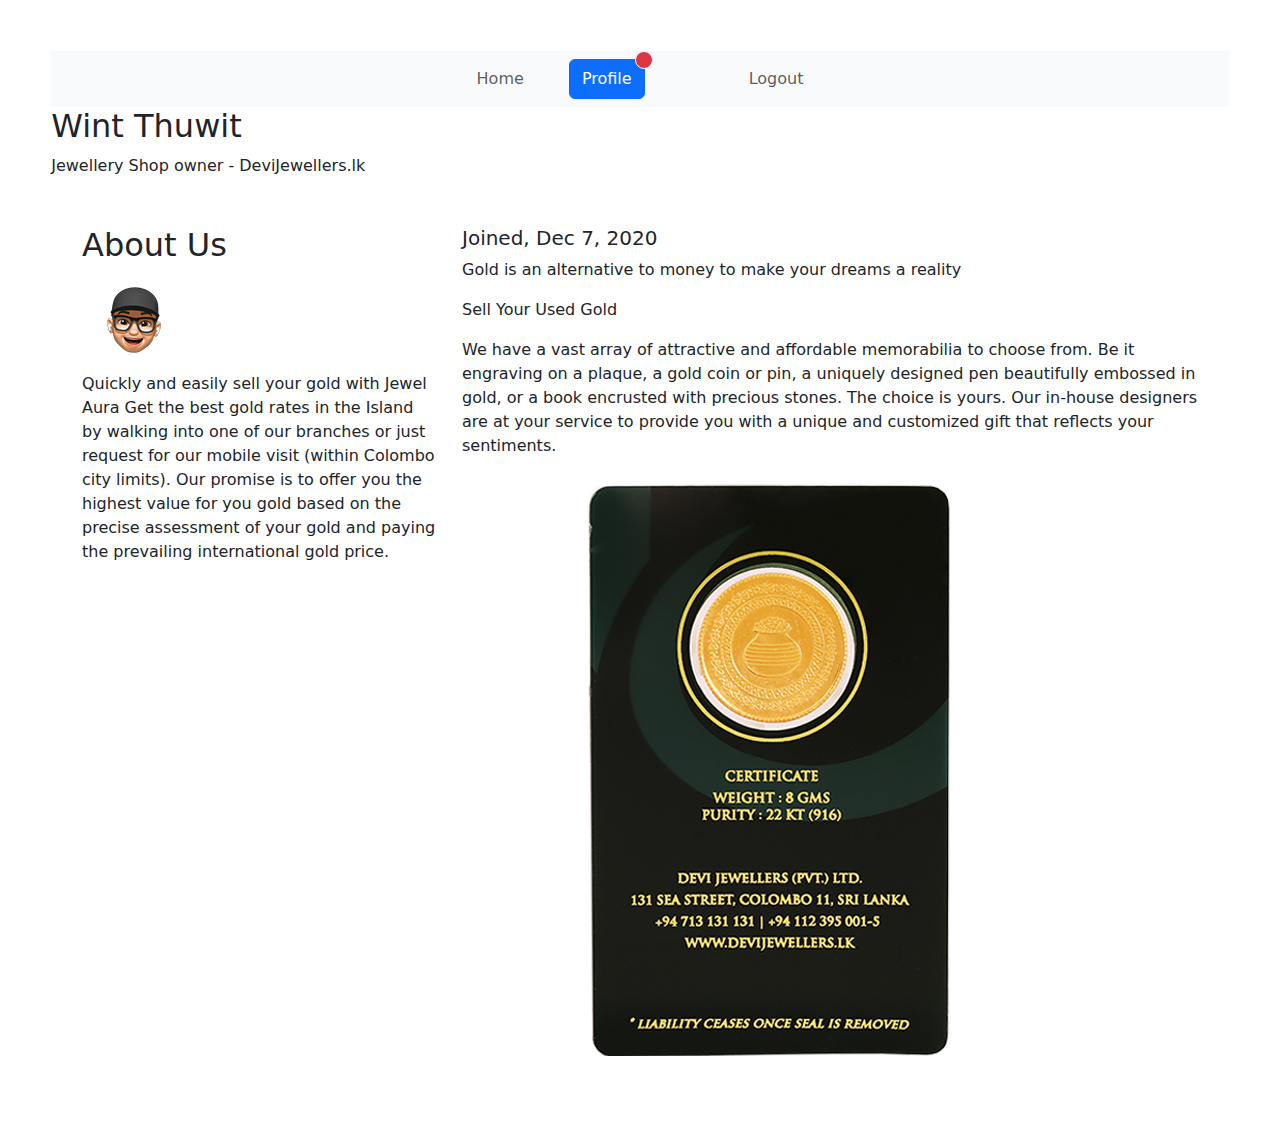
<file: profile.html>
<!DOCTYPE html>
<html lang="en">
<head>
  <title>Bootstrap 5 Website Example</title>
  <meta charset="utf-8">
  <meta name="viewport" content="width=device-width, initial-scale=1">
  <link href="https://cdn.jsdelivr.net/npm/bootstrap@5.3.2/dist/css/bootstrap.min.css" rel="stylesheet">
  <script src="https://cdn.jsdelivr.net/npm/bootstrap@5.3.2/dist/js/bootstrap.bundle.min.js"></script>
  
</head>
<style>
 body{
  padding: 4%;
 }   
.topnav-right{
  width: 100%;
  position: absolute;
  top: 0;
  left: 0;
  padding: 3% 8%;
  display: flex;
  align-items: right;
  justify-content: space-between;
}

.topnav-right ul li{
  list-style: none;
  display: inline-block;
  margin-left: 40px;
}
.topnav-right ul li a{
  text-decoration: none;
  color: white;
  font-size: 18px;
}
</style>
<body>
  <nav class="navbar navbar-expand-sm bg-light justify-content-center">
    <ul class="navbar-nav justify-content-end">
      <li class="nav-item">
      <a class="nav-link" href="index.html">Home</a>
      </li>
      &nbsp;&emsp;&emsp;
      <button type="button" class="btn btn-primary position-relative">Profile
      <span class="position-absolute top-0 start-100 translate-middle p-2 bg-danger border border-light rounded-circle">
        <span class="visually-hidden">New alerts</span>
      </span>
      </button>&emsp;&emsp;&emsp;&emsp;&emsp;&emsp;
      <li class="nav-item">
      <a class="nav-link" href="signin.html">Logout</a>
      </li>
    </ul>
  </nav>
  <h2>Wint Thuwit</h2>
  <p>Jewellery Shop owner - DeviJewellers.lk</p> 

<div class="container mt-5">
  <div class="row">
    <div class="col-sm-4">
      <h2>About Us </h2>
      <div class="fakeimg"><img src="img/avatar-1.png"></div>
      <p>Quickly and easily sell your gold with Jewel Aura

        Get the best gold rates in the Island by walking into one of our branches or just request for our mobile visit (within Colombo city limits). Our promise is to offer you the highest value for you gold based on the precise assessment of your gold and paying the prevailing international gold price.</p>
      
      <hr class="d-sm-none">
    </div>
    <div class="col-sm-8">
      <h5>Joined, Dec 7, 2020</h5>
      <p>Gold is an alternative to money to make your dreams a reality</p>
      <p> Sell Your Used Gold</p>
      <p>We have a vast array of attractive and affordable memorabilia to choose from. Be it engraving on a plaque, a gold coin or pin, a uniquely designed pen beautifully embossed in gold, or a book encrusted with precious stones. The choice is yours. Our in-house designers are at your service to provide you with a unique and customized gift that reflects your sentiments.</p>

      <img src="img/01.png" alt="">
      
  </div>
</div>

</body>
</html>
</file>
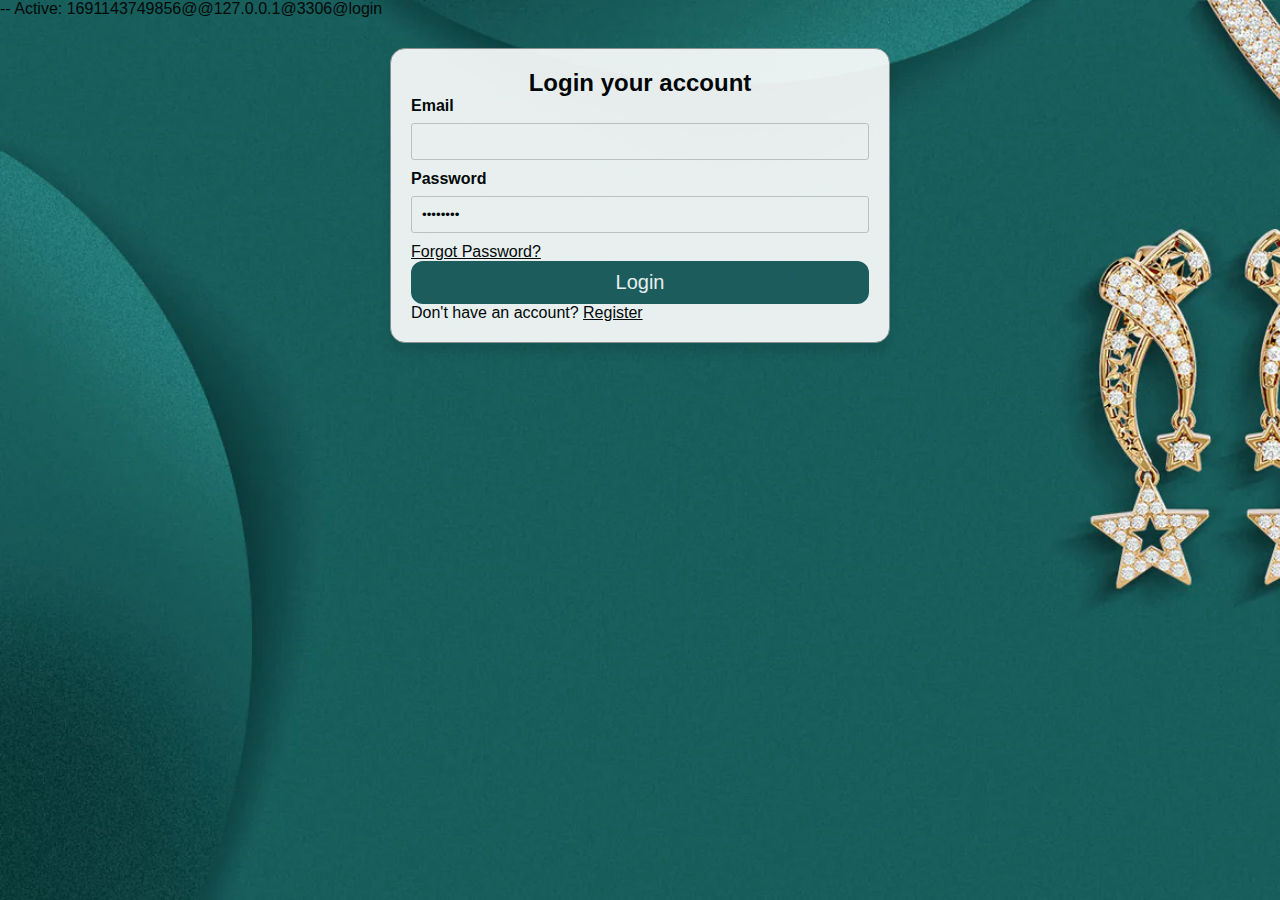
<file: signin.html>
-- Active: 1691143749856@@127.0.0.1@3306@login
<!DOCTYPE html>
<html lang="en">
<head>
    <meta charset="utf-8">
    <meta name="viewport" content="width=device-width,initial-scale=1">
    <title>Register and Login</title>
    <link href="https://cdn.jsdelivr.net/npm/bootstrap@5.0.2/dist/css/bootstrap.min.css" rel="stylesheet" integrity="sha384-EVSTQN3/azprG1Anm3QDgpJLIm9Nao0Yz1ztcQTwFspd3yD65VohhpuuCOmLASjC" crossorigin="anonymous">
    <link href="./css/style.css" rel="stylesheet">
</head>

<body style="background-image:url(img/homepage_connection_2000x.jpg); background-repeat:no-repeat; background-attachment: fixed;background-size: cover;opacity: 0.9"> 
    <div id="sign-in">
        <form id="signin_form" action="actions.php" method ="post" enctype="multipart/form-data">
            <h2 class="text-center mb-4 text-black">Login your account</h2>
            <div class="form-group">
                <label for="email"><strong>Email</strong></label>
                <div>
                    <input type="email" id="email" name="email" required>
                </div>
            </div>
            <div class="form-group">
                <label class="mb-1"><strong>Password</strong></label>
                <input type="password"  value="password" required>
            </div>
            <div class="form-row d-flex justify-content-between mt-4 mb-2">
                <div class="form-group">
                    <a href="#forgot-password" data-toggle="tab">Forgot Password?</a>
                </div>
            </div>
            <div class="button">
                <button type="submit" class="button" href="profile.html">Login</button>
            </div>
            
        <div class="new-account mt-3">
            <p>Don't have an account? <a class="text-primary"  href="signup.html">Register</a></p>
        </div>
        </form>
    </div>
	</div>
</body>
</html>
</file>
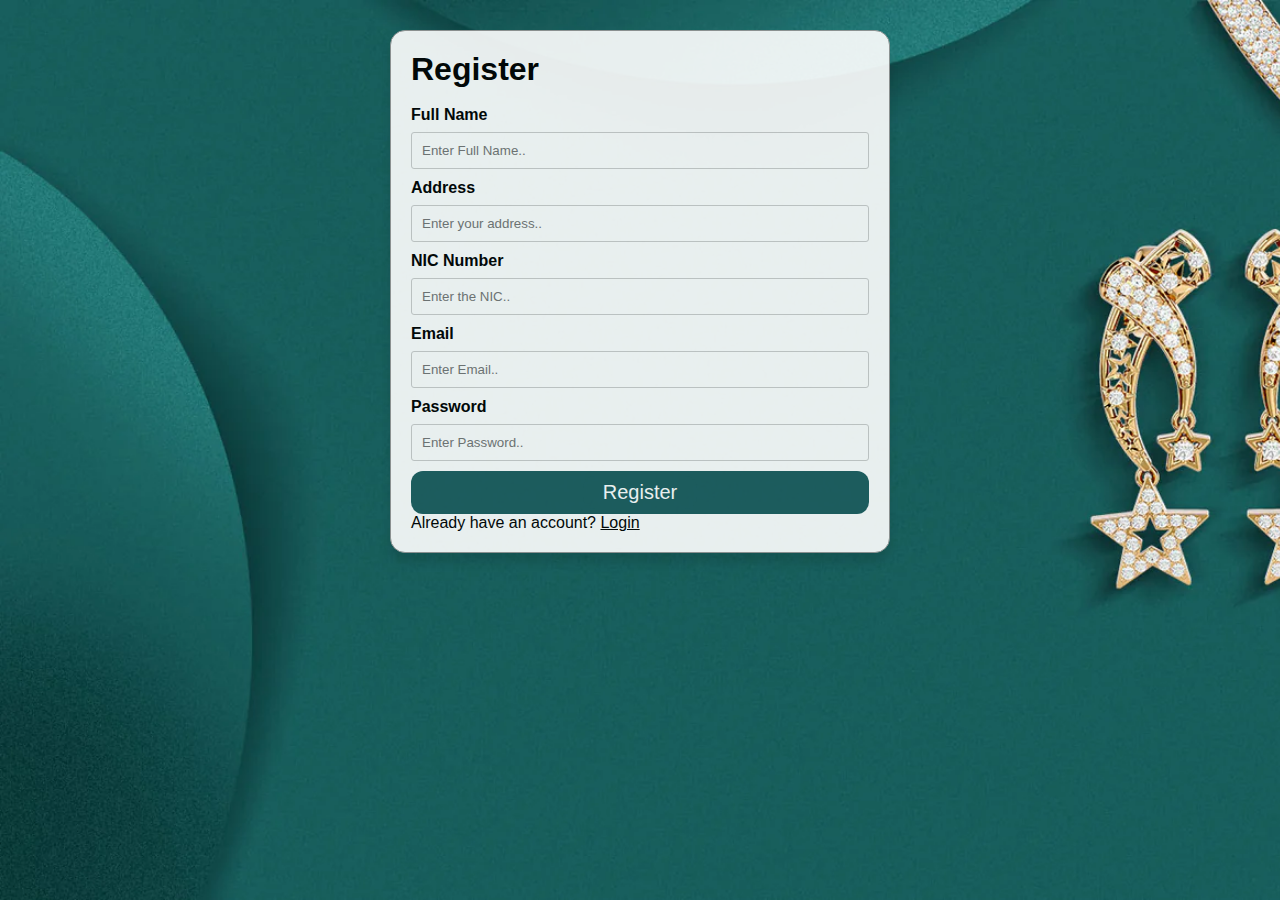
<file: signup.html>
<!DOCTYPE html>
<html lang="en">
<head>
    <meta charset="utf-8">
    <meta name="viewport" content="width=device-width,initial-scale=1">
    <title>Register and Login</title>
    <link href="https://cdn.jsdelivr.net/npm/bootstrap@5.0.2/dist/css/bootstrap.min.css" rel="stylesheet" integrity="sha384-EVSTQN3/azprG1Anm3QDgpJLIm9Nao0Yz1ztcQTwFspd3yD65VohhpuuCOmLASjC" crossorigin="anonymous">
    <link href="./css/style.css" rel="stylesheet">
</head>

<body style="background-image:url(img/homepage_connection_2000x.jpg); background-repeat:no-repeat; background-attachment: fixed;background-size: cover;opacity: 0.9">
    <div id="sign-up">
        <form id="signup_form" action="actions.php" method ="post" enctype="multipart/form-data">
            <h1 class="text-center">Register </h1> <br>
            <div class="form-group">
                <label for="val-userName"><strong>Full Name</strong></label>
                <div>
                    <input type="text" id="val-userName" name="userName" placeholder="Enter Full Name..">
                </div>
            </div>
            <div class="form-group">
                <label for="val-address"><strong>Address</strong></label>
                <div>
                    <input type="text"  id="val-address" name="address" placeholder="Enter your address..">
                </div>
            </div>
            <div class="form-group">
                <label for="val-id"><strong>NIC Number</strong></label>
                <div>
                    <input type="text"  id="val-id" name="nic" placeholder="Enter the NIC..">
                </div>
            </div>
            <div class="form-group">
                <label for="val-email"><strong>Email</strong></label>
                <div>
                    <input type="email"  id="val-email" name="email" placeholder="Enter Email..">
                </div>
            </div>
            <div class="form-group">
                <label for="val-password"><strong>Password</strong></label>
                <div>
                    <input type="password"   id="val-password" name="password" placeholder="Enter Password..">
                </div>
            </div>
            <div class="button">
                <button type="submit" class="button" href="signin.html">Register</button>
            </div>
            
        <div class="new-account mt-3">
            <p>Already have an account? <a class="text-primary" href="signin.html" data-toggle="tab">Login</a></p>
        </div>
        </form>
    </div>
</body>
</html>
</file>
<file: css/style.css>
*{
  margin: 0;
  padding: 0;
  box-sizing: border-box;
  font-family: 'Trebuchet MS', 'Lucida Sans Unicode', 'Lucida Grande', 'Lucida Sans', Arial, sans-serif;
}
.container{
  width: 100%;
  height: 100vh;
  background-image: linear-gradient(rgba(12,3,51,0.3),rgba(12,3,51,0.3));
  position: relative;
  padding: 0 0%;
  display: flex;
  align-items: center;
  justify-content: center;
}

nav{
  width: 100%;
  position: absolute;
  top: 0;
  left: 0;
  padding: 3% 8%;
  display: flex;
  align-items: center;
  justify-content: space-between;
}

.logo{
  width: 70px;
  height: 60px;
  border-radius: 10px;
}
nav ul li{
  list-style: none;
  display: inline-block;
  margin-left: 40px;
}
nav ul li a{
  text-decoration: none;
  color: white;
  font-size: 18px;
}
ul li button{
  border: 1px;
  padding: 15px 40px;
  border-radius: 50px;
  font-size: 16px;
}

li a, .dropbtn {
  display: inline-block;
  color: white;
  text-align: center;
  padding: 14px 16px;
  text-decoration: none;
}

li.dropdown {
  display: inline-block;
}

.dropdown-content {
  display: none;
  position: absolute;
  background-color: transparent;
  min-width: 160px;
  z-index: 1;
}

.dropdown-content a {
  color: rgb(255, 255, 255);
  padding: 12px 16px;
  text-decoration: none;
  display: block;
  text-align: left;
}

.dropdown:hover .dropdown-content {
  display: block;
}

.content{
  text-align: center;
}
.content h1{
  font-size: 100px;
  color: white;
  font-weight: 600;
}
.content a{
  text-decoration: none;
  display: inline-block;
  color: #fff;
  font-size: 25px;
  border: 2px solid #fff;
  padding: 8px 50px;
  border-radius: 52px;  
}
.content a:hover{
text-decoration: none;
display: inline-block;
color: rgb(0, 0, 0);
background: #fff;
}
.vdo{
  position: absolute;
  right: 0;
  bottom: 0;
  z-index: -1;
}
@media(min-aspect-ratio:16/8){
  .vdo{
      width: 100%;
      height: auto;
  }
}
@media(max-aspect-ratio:16/8){
  .vdo{
      width: auto;
      height: 100%;
  }
}

.sub{
  padding: 2%;
  height: 670px;
}

.sub h2{
  margin-top: 12px;
  text-align: center;
}
.cards{
  padding: 3%;
  padding-left: 5%;
  padding-right: 5%;
}
/* Float four columns side by side */
.column {
  float: left;
  width: 33.3%;
  padding: 50px 18px;
}

/* Remove extra left and right margins, due to padding */
.row {margin: 0 -5px;}

/* Clear floats after the columns */
.row:after {
  content: "";
  display: table;
  clear: both;
}

/* Responsive columns */
@media screen and (max-width: 600px) {
  .column {
    width: 100%;
    display: block;
    margin-bottom: 20px;
  }
}

/* Style the counter cards */
.card {
  box-shadow: 0 4px 8px 0 rgba(0, 0, 0, 0.2);
  text-align: center;
  background-color: #f1f1f1;
  border-radius: 40px;
}
.card img{
  border-radius: 40px;
}
.card:hover {
  transform: scale(0.9, 0.9);
  box-shadow: 5px 5px 30px 15px rgba(0,0,0,0.25), 
    -5px -5px 30px 15px rgba(0,0,0,0.22);
}

.card p{
  margin-top: -150px;
  margin-left: -10px;
  font-size: 22px;
  font-weight: 600;
  color: #fff;
}

.stories{
  padding: 1%;
}
.stories h2{
  text-align: center;
  margin-top: 110px;
  padding: 2%;
}
/* Slideshow container */
.slideshow-container {
  max-width: 1000px;
  position: relative;
  margin: auto;
}

/* Next & previous buttons */
.prev, .next {
  cursor: pointer;
  position: absolute;
  top: 50%;
  width: auto;
  padding: 16px;
  margin-top: -22px;
  color: white;
  font-weight: bold;
  font-size: 18px;
  transition: 0.6s ease;
  border-radius: 0 3px 3px 0;
  user-select: none;
}

/* Position the "next button" to the right */
.next {
  right: 0;
  border-radius: 3px 0 0 3px;
}

/* On hover, add a grey background color */
.prev:hover, .next:hover {
  background-color: #f1f1f1;
  color: black;
}
.roww {
  display: -ms-flexbox; /* IE10 */
  display: flex;
  -ms-flex-wrap: wrap; /* IE10 */
  flex-wrap: wrap;
  padding: 0 4px;
  padding-right: 5%;
  padding-left: 5%;
}

/* Create four equal columns that sits next to each other */
.col {
  -ms-flex: 25%; /* IE10 */
  flex: 25%;
  max-width: 25%;
  padding: 0 4px;
}

.col img {
  margin-top: 8px;
  vertical-align: middle;
  width: 100%;
}

/* Responsive layout - makes a two column-layout instead of four columns */
@media screen and (max-width: 800px) {
  .col {
    -ms-flex: 50%;
    flex: 50%;
    max-width: 50%;
  }
}

/* Responsive layout - makes the two columns stack on top of each other instead of next to each other */
@media screen and (max-width: 600px) {
  .col {
    -ms-flex: 100%;
    flex: 100%;
    max-width: 100%;
  }
}
.footer-distributed{
	background: #1D5C5E;
	box-shadow: 0 1px 1px 0 rgba(0, 0, 0, 0.12);
	box-sizing: border-box;
	width: 100%;
	text-align: left;
	font: bold 16px sans-serif;
	padding: 55px 50px;
}

.footer-distributed .footer-left,
.footer-distributed .footer-center,
.footer-distributed .footer-right{
	display: inline-block;
	vertical-align: top;
}

/* Footer left */

.footer-distributed .footer-left{
	width: 40%;
}

/* The company logo */

.footer-distributed h3{
	color:  #ffffff;
	font: normal 36px 'Open Sans', cursive;
	margin: 0;
}

.footer-distributed h3 span{
	color:  lightseagreen;
}

/* Footer links */

.footer-distributed .footer-links{
	color:  #ffffff;
	margin: 20px 0 12px;
	padding: 0;
}

.footer-distributed .footer-links a{
	display:inline-block;
	line-height: 1.8;
  font-weight:400;
	text-decoration: none;
	color:  inherit;
}

.footer-distributed .footer-company-name{
	color:  #fff;
	font-size: 14px;
	font-weight: normal;
	margin: 0;
}

/* Footer Center */

.footer-distributed .footer-center{
	width: 35%;
}

.footer-distributed .footer-center i{
	background-color:  #1D5C5E;
	color: #ffffff;
	font-size: 25px;
	width: 38px;
	height: 38px;
	border-radius: 50%;
	text-align: center;
	line-height: 42px;
	margin: 10px 15px;
	vertical-align: middle;
}

.footer-distributed .footer-center i.fa-envelope{
	font-size: 17px;
	line-height: 38px;
}

.footer-distributed .footer-center p{
	display: inline-block;
	color: #ffffff;
  font-weight:400;
	vertical-align: middle;
	margin:0;
}

.footer-distributed .footer-center p span{
	display:block;
	font-weight: normal;
	font-size:14px;
	line-height:2;
}

.footer-distributed .footer-center p a{
	color:  rgb(255, 255, 255);
	text-decoration: none;;
}

.footer-distributed .footer-links a:before {
  content: "|";
  font-weight:300;
  font-size: 20px;
  left: 0;
  color: #fff;
  display: inline-block;
  padding-right: 5px;
}

.footer-distributed .footer-links .link-1:before {
  content: none;
}

/* Footer Right */

.footer-distributed .footer-right{
	width: 20%;
}

.footer-distributed .footer-company-about{
	line-height: 20px;
	color:  #92999f;
	font-size: 13px;
	font-weight: normal;
	margin: 0;
}

.footer-distributed .footer-company-about span{
	display: block;
	color:  #ffffff;
	font-size: 14px;
	font-weight: bold;
	margin-bottom: 20px;
}

.footer-distributed .footer-icons{
	margin-top: 25px;
}

.footer-distributed .footer-icons a{
	display: inline-block;
	width: 35px;
	height: 35px;
	cursor: pointer;
	background:#000000;
	border-radius: 20px;
  font-size: 20px;
	text-align: center;
	line-height: 35px;
	margin-right: 3px;
	margin-bottom: 5px;
}

/* If you don't want the footer to be responsive, remove these media queries */

@media (max-width: 880px) {

	.footer-distributed{
		font: bold 14px sans-serif;
	}

	.footer-distributed .footer-left,
	.footer-distributed .footer-center,
	.footer-distributed .footer-right{
		display: block;
		width: 100%;
		margin-bottom: 40px;
		text-align: center;
	}

	.footer-distributed .footer-center i{
		margin-left: 0;
	}

}



/*............About us...................*/
.VISION{
  position: relative;
  margin: 50px;
  text-decoration: bold;
  text-align: center;
  font-size: large;
  font-family:Arial;
}
.MISION{
  position: relative;
  margin: 50px;
  text-decoration: bold;
  text-align: center;
  font-size: large;
  font-family:Arial ;
}
.ABOUT_JEWEL_AURA{
  position: relative;
  margin: 50px;
  text-decoration: bold;
  text-align: center;
  font-size: large;
  font-family:Arial ;
}

*{
  margin: 0px;
  padding:0px;
  color: #000000;
}
.cards{
  padding: 3%;
  padding-left: 5%;
  padding-right: 5%;
  box-shadow: 8px 8px 8px 8px rgba(190, 189, 189, 0.2);
  text-align: center;
  background-color:transparent;
  border-radius: 40px;
  
}
.card:hover{
  transform: scale(0.9, 0.9);
  box-shadow: 5px 5px 30px 15px rgba(153, 153, 153, 0.25), 
    -5px -5px 30px 15px rgba(0,0,0,0.22);
}
.image img{
  width:600px;
  border-radius: 40px;
  height:300px;
  align-items: center;
  margin: 100px 100px 100px 100px;
}
.title{
  text-align: center;
  font-family:Arial ;

}
.des{
  text-align:center;
  font-family:Arial ;
  font-size: large;
}


/*.................................Terms & conditions...........................*/
.Terms_Conditions{
  position: relative;
  margin: 50px;
  text-decoration: bold;
  text-align: center;
  font-size: large;
  font-family:Arial ;

}
.tc{
  position: relative;
  margin: 50px;
  text-decoration: bold;
  text-align: left;
 font-size: x-large;
  font-family:Arial ;

}
.terms{
  position: relative;
  margin: 50px;
  text-decoration: bold;
  text-align: left;
  font-size: large;
  font-family:Arial ;
 color: #fff;
  

}

/*....Signin Signup.........*/

form {
  background-color: #fff;
  border: 1px solid #979696;
  padding: 20px;
  border-radius: 15px;
  box-shadow: 0 10px 10px rgba(0, 0, 0, 0.1);
  max-width: 500px;
  margin: auto;
  margin-top: 30px;
  margin-bottom: 30px;
}

h2 {
  text-align: center;
  color: #000000;
}

label {
  display: block;
  margin-bottom: 8px;
}

input {
  width: 100%;
  padding: 10px;
  margin-bottom: 10px;
  box-sizing: border-box;
  border: 1px solid #ccc;
  border-radius: 3px;
}

.button {
  background-color: #1D5C5E;
  border: none;
  color: white;
  padding: 5px 20px;
  text-align: center;
  text-decoration: none;
  display: inline-block;
  font-size: 20px;
  border-radius: 12px;
  display: flex;  
justify-content: center;  
align-items: center;  
}


/*............privacy policies.............*/
.privacy_policies{
  width: 100%;
  height:auto;
  background-image: linear-gradient(rgba(12,3,51,0.3),rgba(12,3,51,0.3));
  position: relative;
  padding: 0 0%;
  display: flex;
  align-items: center;
  justify-content: center;
}

.privacy{
  height: auto;
  margin-top: 5vh;
}

.privacy ul li{
  list-style: none;
  margin-bottom: 10px;
}

.privacy h1{
  margin-bottom: 10px;
}

.privacy p{
  margin-bottom: 10px;
}

.p_p{
  position: relative;
  margin-top: 100px;
  text-decoration: bold;
  text-align: center;
  font-size: 30px;
  font-family: Arial ;

}

.Introduction{
  position:relative;
  margin: 50px;
  text-align: center;
  font-size:larger;
  font-family: Arial;

}

.Information_We_Collect{
  position: relative;
  margin: 50px;
  text-align: center;
  font-size:larger;
  font-family:Arial ;
}

.How_We_Use_Your_Information{
  position: relative;
  margin: 50px;
  text-align: center;
  font-size:larger;
  font-family:Arial ;
}

.Data_Security{
  position: relative;
  margin: 50px;
  text-align: center;
  font-size:larger;
  font-family:Arial ;
}

.Changes_to_Our_Privacy_Policy{
  position: relative;
  margin: 50px;
  text-align: center;
  font-size:larger;
  font-family:Arial ;
}

.Contact_Us{
  position: relative;
  margin: 50px;
  text-align: center;
  font-size:larger;
  font-family:Arial ;
}


/*............Servicers...................*/


.headline h1 {
  text-align: center;
  margin-top: 50px;
  color: rgb(248, 248, 243); /* White text color for the headline */
  font-size: 50px;
  font-weight: bold;
  font-size: 70px;
}

.services {
  text-align: center;
  padding: 50px;
  display: flex;
  flex-wrap: wrap;
  justify-content: space-around;
}

.service-card {
  background-color: rgba(243, 198, 230, 0.146); /* Semi-transparent white background */
  padding: 10px;
  margin: 10px;
  border-radius: 10px;
  text-align: left; /* Align text to the left */
  width: 40%  40%;
  
}
.service-card img {
  width: 50%;
  border-radius: 10px;
  margin-bottom: 10px;
}

.service-card h1 {
  color: #0b0b0b; /* Set text color for service subtitles */
  text-align: center;
  margin-top: 10px;
  font-size: 10px;
}

.service-card p {
  font-size: 15px;
  color: #141414; /* Set text color for service descriptions */
}

/* Buy and Sell  */
.button-container {
  text-align: center;
}

.buy-button,
.sell-button {
  padding: 10px 20px;
  font-size: 16px;
  font-weight: bold;
  text-decoration: none;
  cursor: pointer;
  border: 2px solid #3498db;
  color: #3498db;
  transition: background-color 0.3s, color 0.3s;
  margin: 10px;
  border-radius: 5px;
  display: inline-block;
}

.sell-button {
  border-color: #e74c3c;
  color: #e74c3c;
}

.buy-button:hover,
.sell-button:hover {
  background-color: #3498db;
  color: #ffffff;
}


/*............Contact us...................*/

@import url('https://razak.com.my/wp-content/uploads/2017/11/WHDQ-512753667.jpg');

*{
  margin: 0;
  padding: 0;
  box-sizing: border-box;
  font-family: 'Poppins',sans-serif;
}

.container{
    min-height: 100vh;
    background: #08071d;
    display: flex;
    justify-content: center;
    align-items: center;
    background: url(C1.png.jpg) no-repeat center center/cover;
}

.container form{
    display: flex;
    justify-content: center;
    box-shadow: 20px 20px 50px rgba(0,0,0,0.5);
    border-radius: 15px;
    background: rgba(255, 255, 255, 0.581);
    backdrop-filter: blur(10px);
    flex-wrap: wrap;
}

.container form h1{
    color: #fff;
    font-weight: 500;
    margin-top: 20px;
    width: 500px;
    text-align: center;
}

.container form input{
    width: 290px;
    height: 40px;
    padding-left: 10px;
    outline: none;
    border: none;
    font-size: 15px;
    color: #ddd;
    margin-bottom: 10px;
    background: none;
    border-bottom: 2px solid #fff
}

.container form input::placeholder{
    color: #ddd;
}

.container form #lastName,
.container form #mobile{
    margin-left: 20px;
}

.container form h4{
    color: #fff;
    font-weight: 300;
    width: 600px;
    margin-top: 20px;
}

.container form textarea{
    background: none;
    border: none;
    border-bottom: 2px solid #fff;
    color: #fff;
    font-weight: 200;
    font-size: 15px;
    padding: 10px;
    outline: none;
    min-width: 600px;
    max-width: 600px;
    min-height: 80px;
    max-height: 80px;
}

textarea::-webkit-scrollbar{
    width: 1em;
}

textarea::-webkit-scrollbar-thumb{
    background-color: rgba(194,194,194,0.713);
}

.container form #button{
    border: none;
    background: #fff;
    border-radius: 5px;
    margin-top: 20px;
    font-weight: 600;
    font-size: 20px;
    color: #333;
    width: 100px;
    padding: 0;
    margin-right: 500px;
    margin-bottom: 30px;
    transition: 0.3s;
}

.container form #button:hover{
    opacity: 0.7;
}

/*............Refund Policies*............*/

.service-card h1 {
  color: #0b0b0b; /* Set text color for service subtitles */
  text-align: center;
  margin-top: 10px;
  font-size: 10px;
}

.service-card S-T {
  font-size: 15px;
  color: #141414; /* Set text color for service descriptions */
}
</file>
